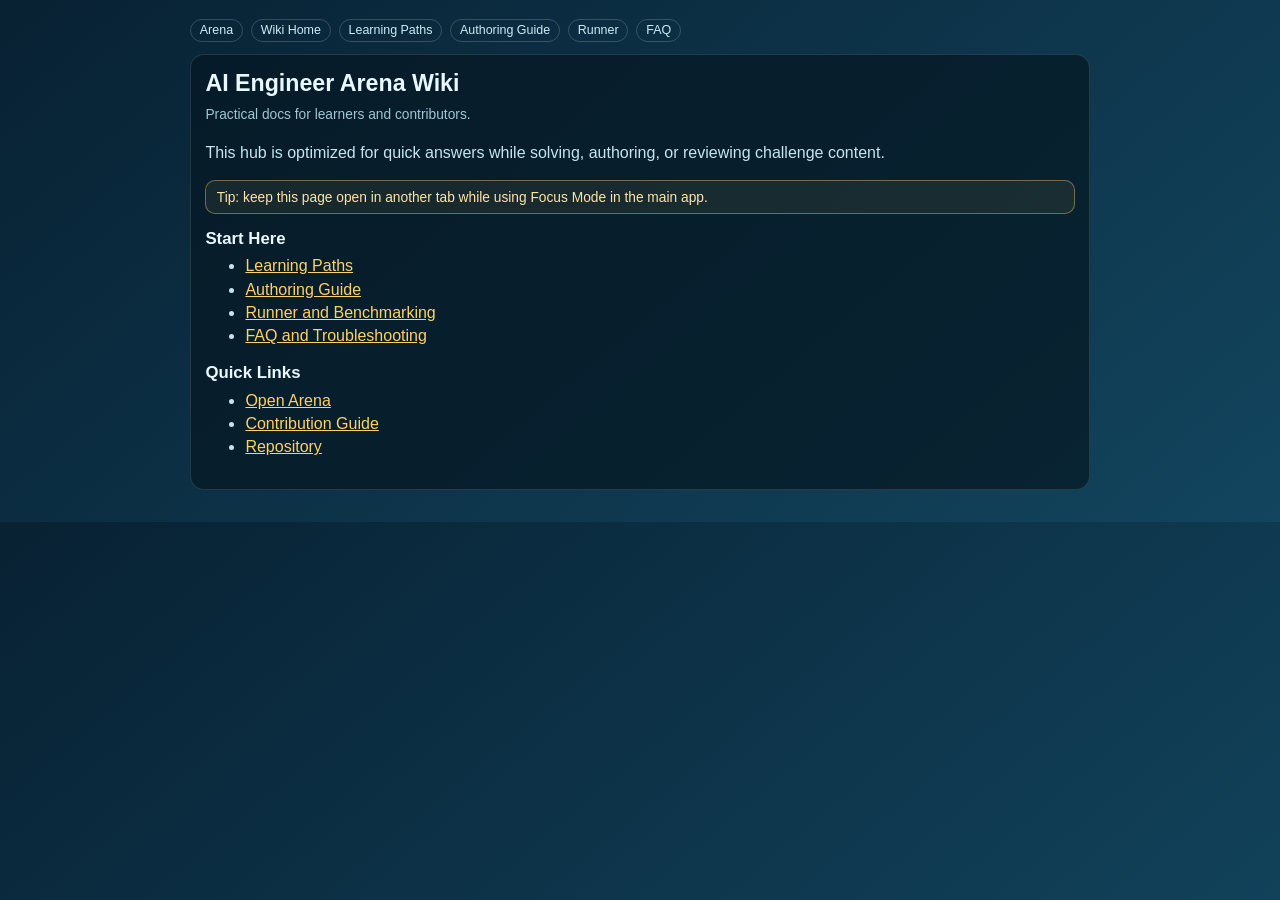
<file: web/wiki/index.html>
<!doctype html>
<html lang="en">
  <head>
    <meta charset="utf-8" />
    <meta name="viewport" content="width=device-width, initial-scale=1" />
    <title>AI Engineer Arena Wiki</title>
    <link rel="stylesheet" href="wiki.css" />
  </head>
  <body>
    <div class="wrap">
      <nav class="top">
        <a href="../">Arena</a>
        <a href="./">Wiki Home</a>
        <a href="learning-paths.html">Learning Paths</a>
        <a href="authoring-guide.html">Authoring Guide</a>
        <a href="runner-benchmarking.html">Runner</a>
        <a href="faq.html">FAQ</a>
      </nav>

      <section class="card">
        <h1>AI Engineer Arena Wiki</h1>
        <p class="subtle">Practical docs for learners and contributors.</p>
        <p>This hub is optimized for quick answers while solving, authoring, or reviewing challenge content.</p>
        <div class="callout">Tip: keep this page open in another tab while using Focus Mode in the main app.</div>
        <h2>Start Here</h2>
        <ul>
          <li><a class="inline" href="learning-paths.html">Learning Paths</a></li>
          <li><a class="inline" href="authoring-guide.html">Authoring Guide</a></li>
          <li><a class="inline" href="runner-benchmarking.html">Runner and Benchmarking</a></li>
          <li><a class="inline" href="faq.html">FAQ and Troubleshooting</a></li>
        </ul>
        <h2>Quick Links</h2>
        <ul>
          <li><a class="inline" href="../">Open Arena</a></li>
          <li><a class="inline" href="https://github.com/dmoliveira/ai-engineer-arena/blob/main/CONTRIBUTING.md">Contribution Guide</a></li>
          <li><a class="inline" href="https://github.com/dmoliveira/ai-engineer-arena">Repository</a></li>
        </ul>
      </section>
    </div>
  </body>
</html>
</file>
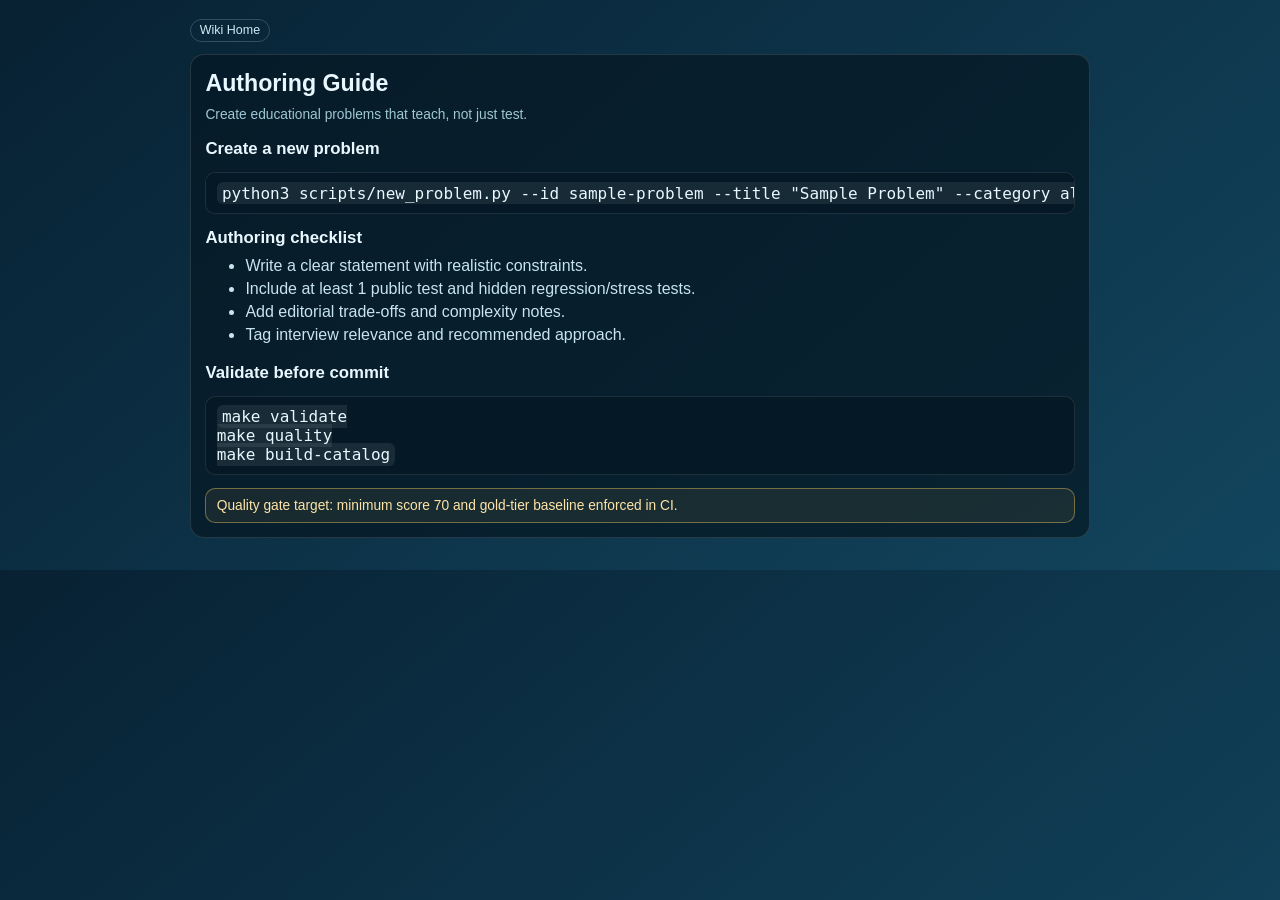
<file: web/wiki/authoring-guide.html>
<!doctype html>
<html lang="en">
  <head>
    <meta charset="utf-8" />
    <meta name="viewport" content="width=device-width, initial-scale=1" />
    <title>Authoring Guide</title>
    <link rel="stylesheet" href="wiki.css" />
  </head>
  <body>
    <div class="wrap">
      <nav class="top">
        <a href="./">Wiki Home</a>
      </nav>
      <section class="card">
        <h1>Authoring Guide</h1>
        <p class="subtle">Create educational problems that teach, not just test.</p>
        <h2>Create a new problem</h2>
        <pre><code>python3 scripts/new_problem.py --id sample-problem --title "Sample Problem" --category algorithms --difficulty easy</code></pre>
        <h2>Authoring checklist</h2>
        <ul>
          <li>Write a clear statement with realistic constraints.</li>
          <li>Include at least 1 public test and hidden regression/stress tests.</li>
          <li>Add editorial trade-offs and complexity notes.</li>
          <li>Tag interview relevance and recommended approach.</li>
        </ul>
        <h2>Validate before commit</h2>
        <pre><code>make validate
make quality
make build-catalog</code></pre>
        <div class="callout">Quality gate target: minimum score 70 and gold-tier baseline enforced in CI.</div>
      </section>
    </div>
  </body>
</html>
</file>
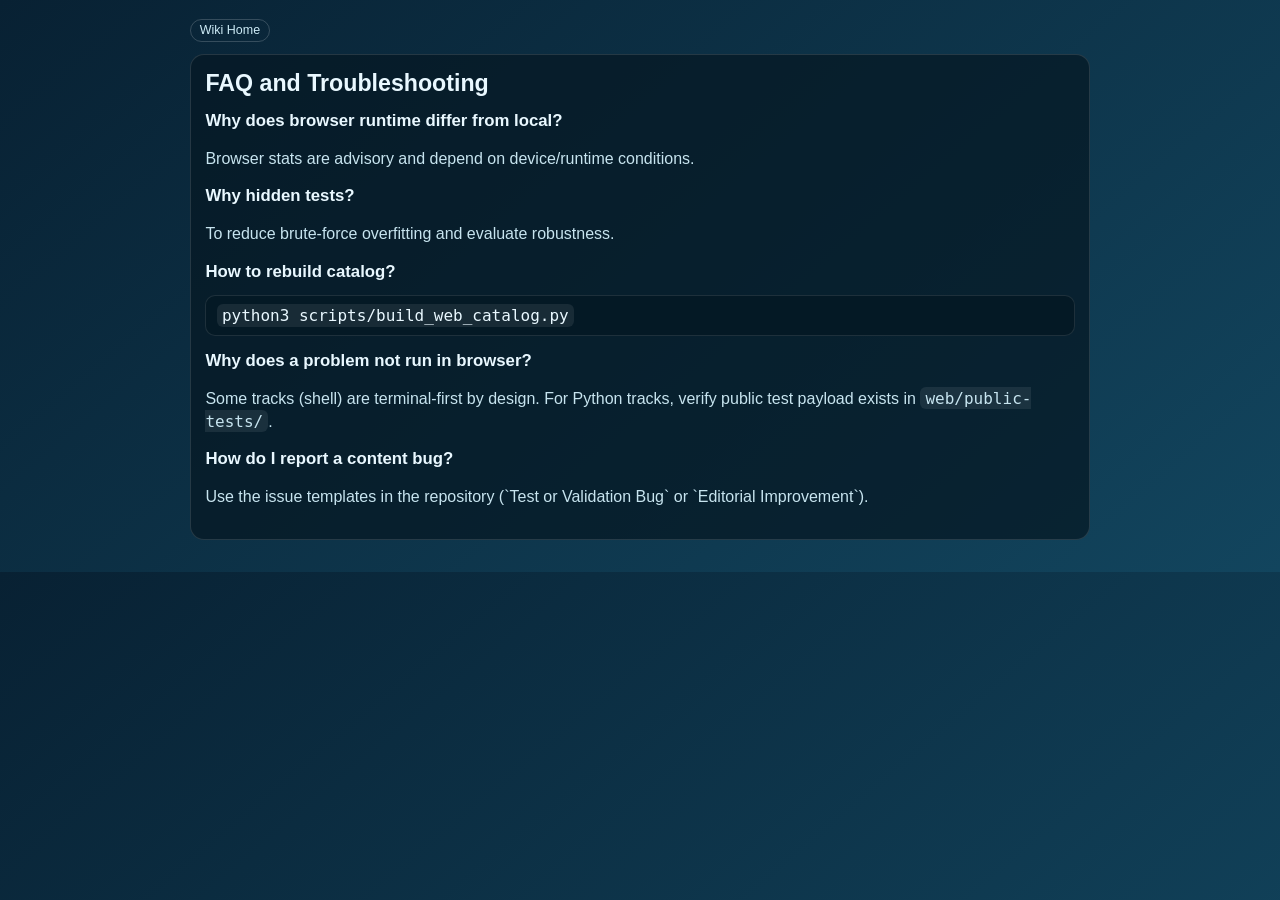
<file: web/wiki/faq.html>
<!doctype html>
<html lang="en">
  <head>
    <meta charset="utf-8" />
    <meta name="viewport" content="width=device-width, initial-scale=1" />
    <title>FAQ</title>
    <link rel="stylesheet" href="wiki.css" />
  </head>
  <body>
    <div class="wrap">
      <nav class="top">
        <a href="./">Wiki Home</a>
      </nav>
      <section class="card">
        <h1>FAQ and Troubleshooting</h1>
        <h2>Why does browser runtime differ from local?</h2>
        <p>Browser stats are advisory and depend on device/runtime conditions.</p>
        <h2>Why hidden tests?</h2>
        <p>To reduce brute-force overfitting and evaluate robustness.</p>
        <h2>How to rebuild catalog?</h2>
        <pre><code>python3 scripts/build_web_catalog.py</code></pre>
        <h2>Why does a problem not run in browser?</h2>
        <p>Some tracks (shell) are terminal-first by design. For Python tracks, verify public test payload exists in <code>web/public-tests/</code>.</p>
        <h2>How do I report a content bug?</h2>
        <p>Use the issue templates in the repository (`Test or Validation Bug` or `Editorial Improvement`).</p>
      </section>
    </div>
  </body>
</html>
</file>
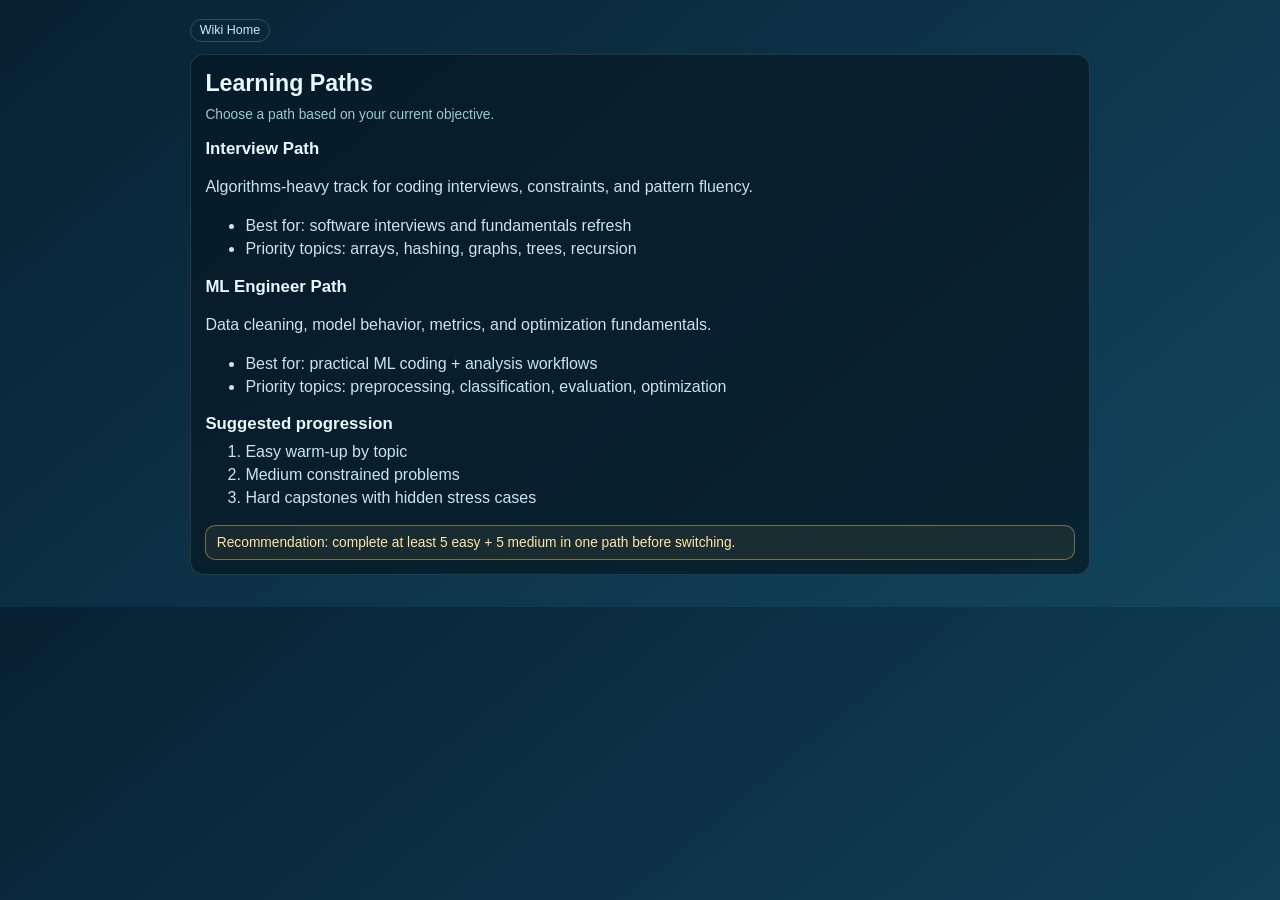
<file: web/wiki/learning-paths.html>
<!doctype html>
<html lang="en">
  <head>
    <meta charset="utf-8" />
    <meta name="viewport" content="width=device-width, initial-scale=1" />
    <title>Learning Paths</title>
    <link rel="stylesheet" href="wiki.css" />
  </head>
  <body>
    <div class="wrap">
      <nav class="top">
        <a href="./">Wiki Home</a>
      </nav>
      <section class="card">
        <h1>Learning Paths</h1>
        <p class="subtle">Choose a path based on your current objective.</p>
        <h2>Interview Path</h2>
        <p>Algorithms-heavy track for coding interviews, constraints, and pattern fluency.</p>
        <ul>
          <li>Best for: software interviews and fundamentals refresh</li>
          <li>Priority topics: arrays, hashing, graphs, trees, recursion</li>
        </ul>
        <h2>ML Engineer Path</h2>
        <p>Data cleaning, model behavior, metrics, and optimization fundamentals.</p>
        <ul>
          <li>Best for: practical ML coding + analysis workflows</li>
          <li>Priority topics: preprocessing, classification, evaluation, optimization</li>
        </ul>
        <h2>Suggested progression</h2>
        <ol>
          <li>Easy warm-up by topic</li>
          <li>Medium constrained problems</li>
          <li>Hard capstones with hidden stress cases</li>
        </ol>
        <div class="callout">Recommendation: complete at least 5 easy + 5 medium in one path before switching.</div>
      </section>
    </div>
  </body>
</html>
</file>
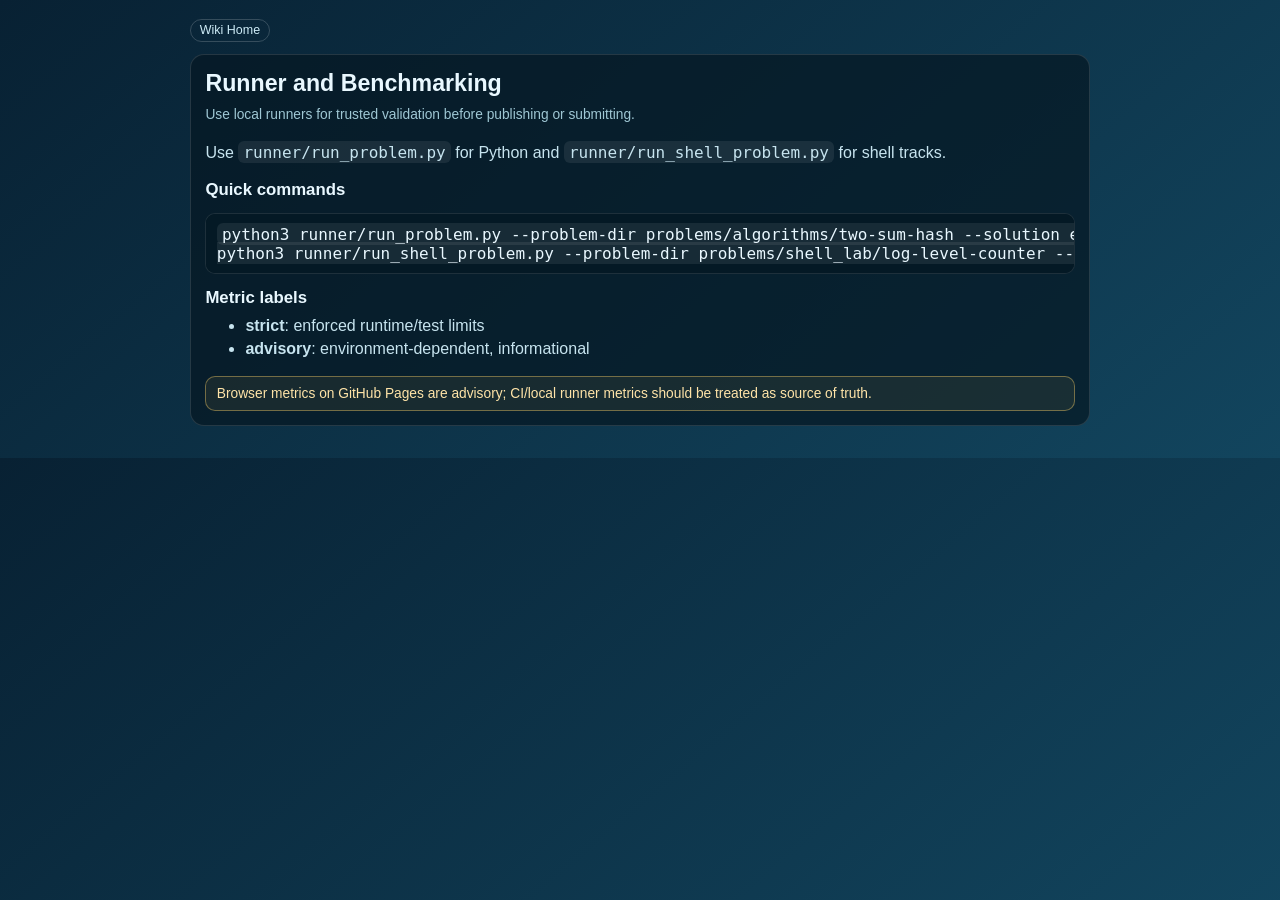
<file: web/wiki/runner-benchmarking.html>
<!doctype html>
<html lang="en">
  <head>
    <meta charset="utf-8" />
    <meta name="viewport" content="width=device-width, initial-scale=1" />
    <title>Runner and Benchmarking</title>
    <link rel="stylesheet" href="wiki.css" />
  </head>
  <body>
    <div class="wrap">
      <nav class="top">
        <a href="./">Wiki Home</a>
      </nav>
      <section class="card">
        <h1>Runner and Benchmarking</h1>
        <p class="subtle">Use local runners for trusted validation before publishing or submitting.</p>
        <p>Use <code>runner/run_problem.py</code> for Python and <code>runner/run_shell_problem.py</code> for shell tracks.</p>
        <h2>Quick commands</h2>
        <pre><code>python3 runner/run_problem.py --problem-dir problems/algorithms/two-sum-hash --solution examples/solutions/two_sum_hash.py
python3 runner/run_shell_problem.py --problem-dir problems/shell_lab/log-level-counter --command "cut -d' ' -f2 {input_file} | sort | uniq -c | awk '{print $2, $1}'"</code></pre>
        <h2>Metric labels</h2>
        <ul>
          <li><strong>strict</strong>: enforced runtime/test limits</li>
          <li><strong>advisory</strong>: environment-dependent, informational</li>
        </ul>
        <div class="callout">Browser metrics on GitHub Pages are advisory; CI/local runner metrics should be treated as source of truth.</div>
      </section>
    </div>
  </body>
</html>
</file>
<file: web/wiki/wiki.css>
body {
  margin: 0;
  font-family: "Space Grotesk", sans-serif;
  color: #e9f8ff;
  background: linear-gradient(140deg, #082133, #12455e);
}

.wrap {
  width: min(900px, 92vw);
  margin: 1.2rem auto 2rem;
}

.top {
  display: flex;
  gap: 0.5rem;
  flex-wrap: wrap;
  margin-bottom: 0.8rem;
}

.top a {
  text-decoration: none;
  color: #cdebf6;
  border: 1px solid rgba(255, 255, 255, 0.18);
  border-radius: 999px;
  padding: 0.2rem 0.55rem;
  font-size: 0.78rem;
}

.card {
  background: rgba(6, 24, 35, 0.72);
  border: 1px solid rgba(255, 255, 255, 0.12);
  border-radius: 14px;
  padding: 0.9rem;
}

.subtle {
  margin: 0;
  color: #9fc7d4;
  font-size: 0.86rem;
}

h1 {
  margin: 0 0 0.5rem;
  font-size: 1.45rem;
}

h2 {
  margin: 0.9rem 0 0.35rem;
  font-size: 1.05rem;
}

p,
li {
  color: #c7e4ef;
  line-height: 1.45;
}

ul,
ol {
  margin-top: 0.35rem;
}

a.inline {
  color: #ffd166;
}

code {
  font-family: "JetBrains Mono", monospace;
  background: rgba(255, 255, 255, 0.08);
  padding: 0.1rem 0.32rem;
  border-radius: 6px;
}

pre {
  background: #041925;
  border: 1px solid rgba(255, 255, 255, 0.1);
  border-radius: 10px;
  padding: 0.65rem;
  overflow-x: auto;
}

.callout {
  border: 1px solid rgba(255, 209, 102, 0.4);
  background: rgba(255, 209, 102, 0.07);
  border-radius: 10px;
  padding: 0.55rem 0.65rem;
  color: #ffe4a8;
  font-size: 0.86rem;
}
</file>
